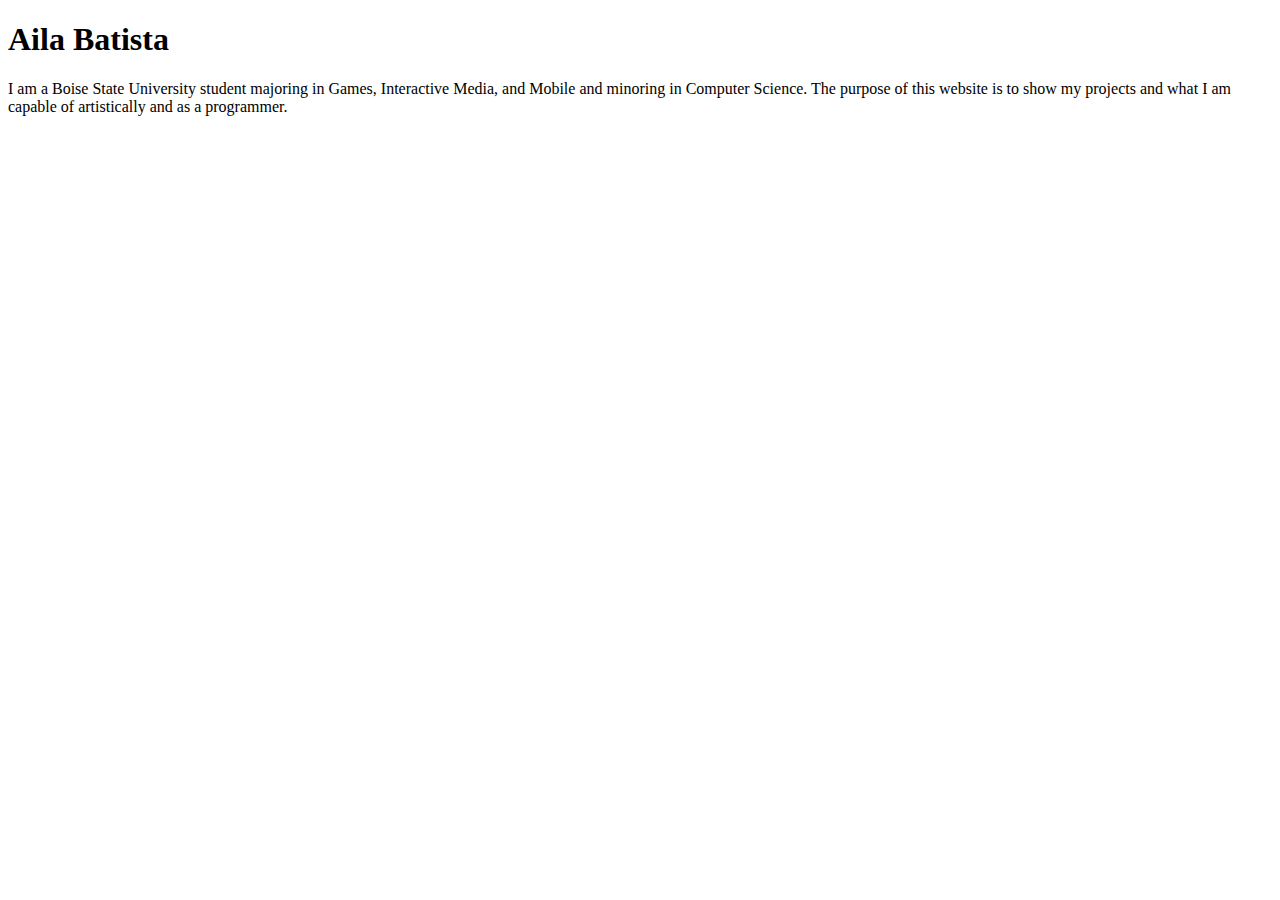
<file: index.html>
<!DOCTYPE html>
<html>
    <head>

    </head>
    <body>
        <h1>Aila Batista</h1>
        <p>I am a Boise State University student majoring in Games, Interactive Media, and Mobile
            and minoring in Computer Science. The purpose of this website is to show my projects 
            and what I am capable of artistically and as a programmer.</p>
    </body>
</html>
</file>
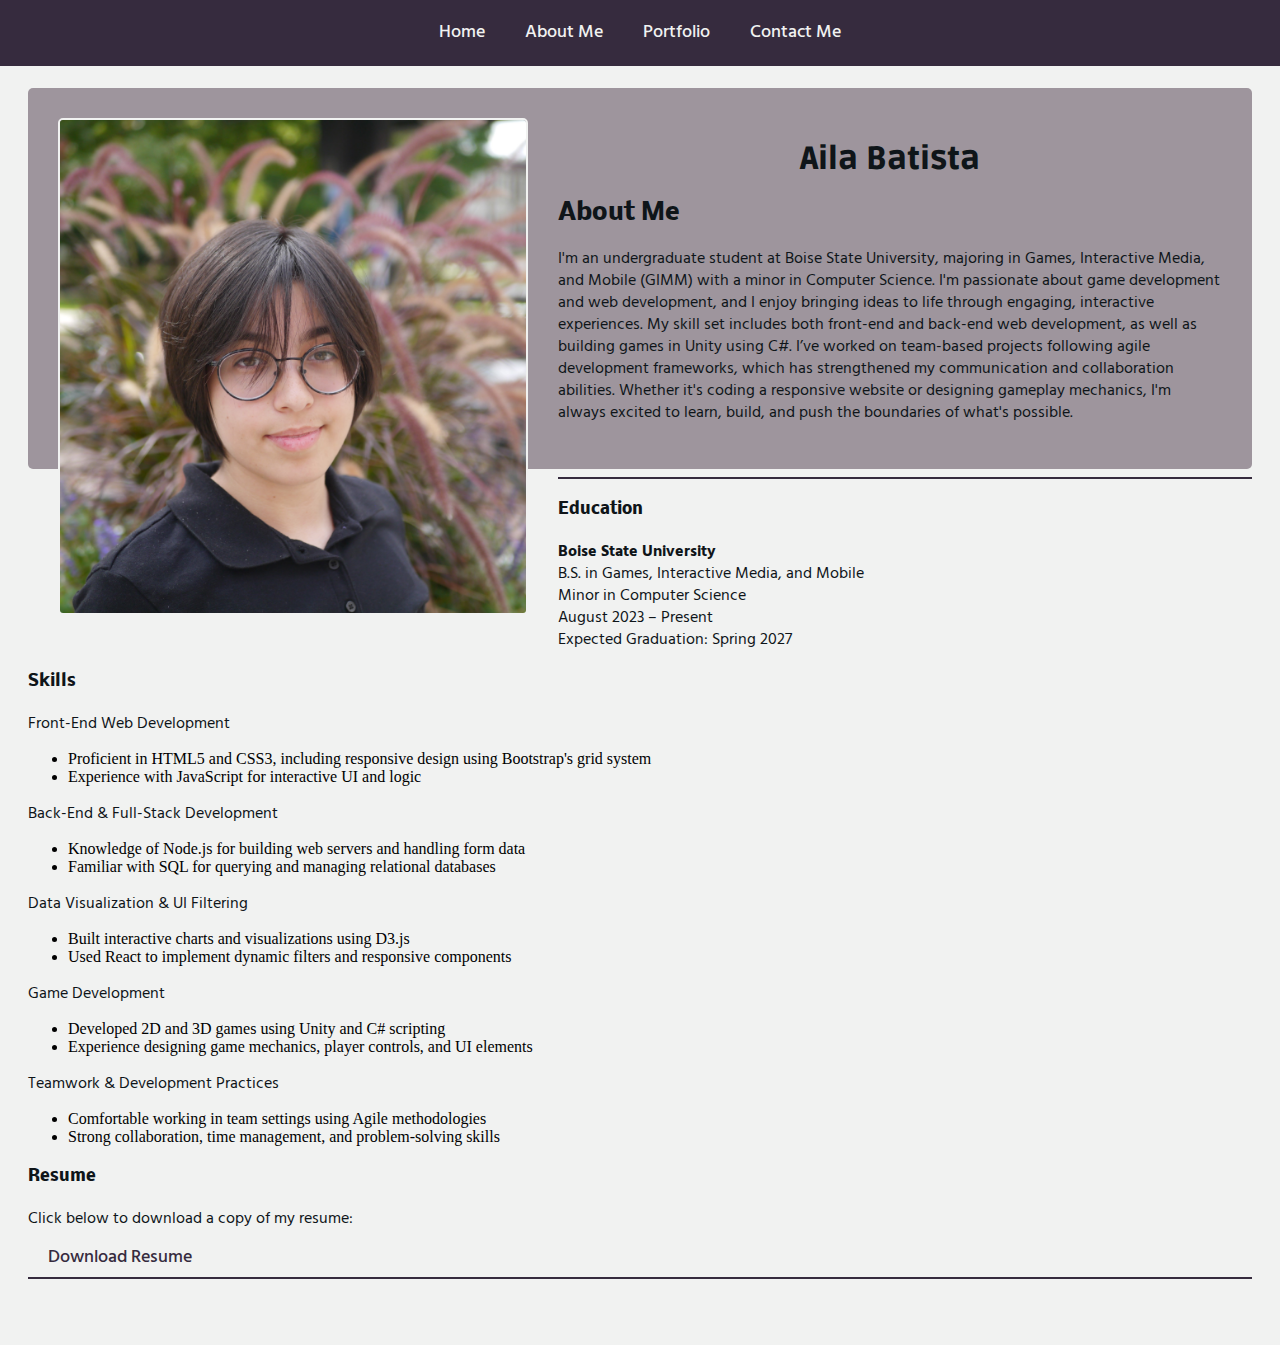
<file: aboutme.html>
<!DOCTYPE html>
<html>
    <head>
		<meta name='viewport' content='width=device-width, initial-scale=1' />
		<link rel="preconnect" href="https://fonts.googleapis.com">
		<link rel="preconnect" href="https://fonts.gstatic.com" crossorigin>
		<link href="https://fonts.googleapis.com/css2?family=Hind+Madurai:wght@300;400;500;600;700&family=Nobile:ital,wght@0,400;0,500;0,700;1,400;1,500;1,700&family=Ruda:wght@400..900&display=swap" rel="stylesheet">

		<link href="https://cdn.jsdelivr.net/npm/bootstrap@5.3.5/dist/css/bootstrap.min.css" rel="stylesheet" integrity="sha384-SgOJa3DmI69IUzQ2PVdRZhwQ+dy64/BUtbMJw1MZ8t5HZApcHrRKUc4W0kG879m7" crossorigin="anonymous">
		<script src="https://cdn.jsdelivr.net/npm/bootstrap@5.3.5/dist/js/bootstrap.bundle.min.js" integrity="sha384-k6d4wzSIapyDyv1kpU366/PK5hCdSbCRGRCMv+eplOQJWyd1fbcAu9OCUj5zNLiq" crossorigin="anonymous"></script>
		<link rel="stylesheet" href="style.css">
	</head>
    <body>
		<nav>
			
				<div class="navbar fixed-navbar">
					
		
					<a class="nav-link" href="index.html">Home</a>

					<a class="nav-link" href="aboutme.html">About Me</a>

					<a class="nav-link" href="portfolio.html">Portfolio</a>
		
					<a class="nav-link" href="contact.html">Contact Me</a>
				</div>
		
		</nav>

        <div class="container">
            <div class="row">
                <div id="about-me" class="col-12">
                    <img src="AilaBatista.jpg" alt="Aila Batista">
					<center><h1>Aila Batista</h1></center>
			 <h2>About Me</h2>
					<p>I'm an undergraduate student at Boise State University, majoring in Games, Interactive Media, and Mobile (GIMM) with a minor in Computer Science. I'm passionate about game development and web development, and I enjoy bringing ideas to life through engaging, interactive experiences.

						My skill set includes both front-end and back-end web development, as well as building games in Unity using C#. I’ve worked on team-based projects following agile development frameworks, which has strengthened my communication and collaboration abilities.
						
						Whether it's coding a responsive website or designing gameplay mechanics, I'm always excited to learn, build, and push the boundaries of what's possible.
					</p>
				</div>
            </div>
			<hr>
			<div class="row">
				<div class="col-12">
                   
                    <h4>Education</h4>
					<p>
						<strong>Boise State University</strong><br>
						B.S. in Games, Interactive Media, and Mobile<br>
						Minor in Computer Science<br>
						August 2023 – Present<br>
						Expected Graduation: Spring 2027
                    </p>
					<h4>Skills</h4>
					<p>Front-End Web Development</p>
					<ul>
						<li>Proficient in HTML5 and CSS3, including responsive design using Bootstrap's grid system</li>
						<li>Experience with JavaScript for interactive UI and logic</li>
					</ul>
					<p>Back-End & Full-Stack Development</p>
					<ul>
						<li>Knowledge of Node.js for building web servers and handling form data</li>
						<li>Familiar with SQL for querying and managing relational databases</li>
					</ul>
					<p>Data Visualization & UI Filtering</p>
					<ul>
						<li>Built interactive charts and visualizations using D3.js</li>
						<li>Used React to implement dynamic filters and responsive components</li>
					</ul>
					<p>Game Development</p>
					<ul>
						<li>Developed 2D and 3D games using Unity and C# scripting</li>
						<li>Experience designing game mechanics, player controls, and UI elements</li>
					</ul>
					<p>Teamwork & Development Practices</p>
					<ul>
						<li>Comfortable working in team settings using Agile methodologies</li>
						<li>Strong collaboration, time management, and problem-solving skills</li>
					</ul>
                    <h4>Resume</h4>
					<p>Click below to download a copy of my resume:</p>
					<a href="Aila_Batista_Resume.pdf" class="btn btn-dark" target="_blank">Download Resume</a>
                </div>
            </div>
			<div class="row">
				<div class="col-12">
                    
                </div>
            </div>
            <hr>
        </div>
    </body>
</html>
</file>
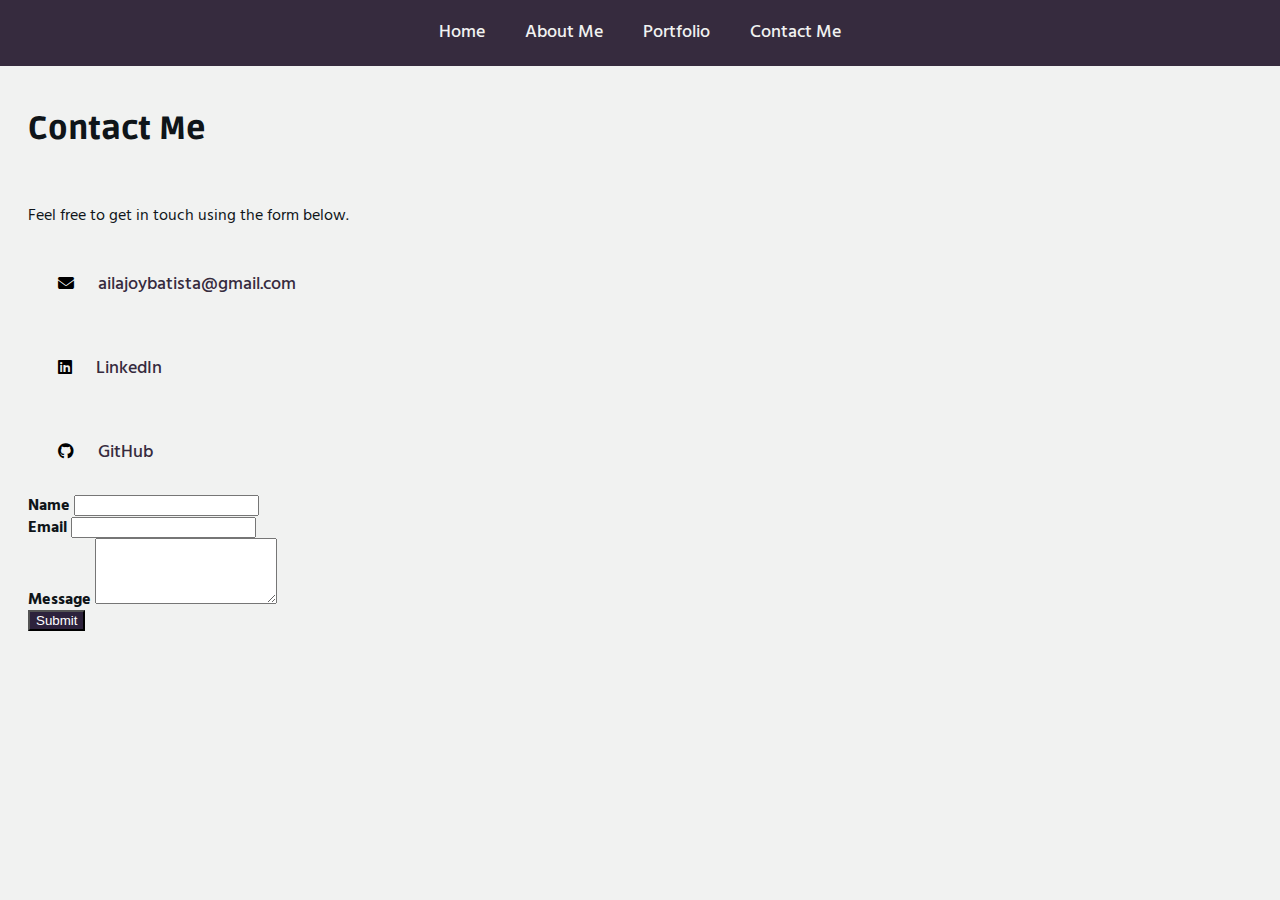
<file: contact.html>
<!DOCTYPE html>
<html>
    <head>
		<link href="https://cdn.jsdelivr.net/npm/bootstrap@5.3.5/dist/css/bootstrap.min.css" rel="stylesheet" integrity="sha384-SgOJa3DmI69IUzQ2PVdRZhwQ+dy64/BUtbMJw1MZ8t5HZApcHrRKUc4W0kG879m7" crossorigin="anonymous">
		<script src="https://cdn.jsdelivr.net/npm/bootstrap@5.3.5/dist/js/bootstrap.bundle.min.js" integrity="sha384-k6d4wzSIapyDyv1kpU366/PK5hCdSbCRGRCMv+eplOQJWyd1fbcAu9OCUj5zNLiq" crossorigin="anonymous"></script>
		<link rel="stylesheet" href="style.css">
        <link rel="stylesheet" href="https://cdnjs.cloudflare.com/ajax/libs/font-awesome/6.5.1/css/all.min.css">
	</head>
    <body>
		<nav>
			
            <div class="navbar fixed-navbar">
                
                <a class="nav-link" href="index.html">Home</a>

                <a class="nav-link" href="aboutme.html">About Me</a>

                <a class="nav-link" href="portfolio.html">Portfolio</a>
    
                <a class="nav-link" href="contact.html">Contact Me</a>
            </div>
    
        </nav>
        <div class="container">
            <div class="row">
                <div class="col-12 text-center">
                    <h1>Contact Me</h1> <br>
                    <p class="text-muted">Feel free to get in touch using the form below.</p>
                </div>
            </div>
            <div class="row">
                <div class="col-6">
                    <div class="row">
                        <div class="col-12 contact-info">
                            <i class="fa-solid fa-envelope"></i>
                            <a href="mailto:ailajoybatista@gmail.com">ailajoybatista@gmail.com</a>
                        </div>
                    </div>
                    <div class="row">
                        <div class="col-12 contact-info">
                            <i class="fa-brands fa-linkedin"></i>
                            <a href="https://www.linkedin.com/in/ailajoybatista">LinkedIn</a>
                        </div>
                    </div>
                    <div class="row">
                        <div class="col-12 contact-info">
                                <i class="fa-brands fa-github"></i>
                                <a href="https://github.com/GrsyMnWsl">GitHub</a>
                        </div>  
                    </div>
                </div>
                <div class="col-6 text-center">
                     <!-- Contact Form -->
                    <div class="contact-form text-start">
                        <form>
                        <div class="mb-3">
                            <label for="name" class="form-label">Name</label>
                            <input type="text" class="form-control" id="name" required />
                        </div>
                        <div class="mb-3">
                            <label for="email" class="form-label">Email</label>
                            <input type="email" class="form-control" id="email" required />
                        </div>
                        <div class="mb-3">
                            <label for="message" class="form-label">Message</label>
                            <textarea class="form-control" id="message" rows="4" required></textarea>
                        </div>
                        <button type="submit" class="btn btn-purple">Submit</button>
                        </form>
                    </div>
                    </div>
                </div>

            </div>
        </div>
    </div>
    </body>
</html>
</file>
<file: style.css>
@import url('https://fonts.googleapis.com/css2?family=Hind+Madurai:wght@300;400;500;600;700&family=Nobile:ital,wght@0,400;0,500;0,700;1,400;1,500;1,700&family=Ruda:wght@400..900&display=swap');

body {
	background-color: #F1F2F1;
  padding: 80px 20px 50px;
}
h1{
	color: #0F1519; 
  font-family: Ruda;
  font-weight: 900;
}
h2, h4 {
  color: #0F1519; 
  font-family: Nobile;

}
p {
  color: #0F1519; 
  font-family: Hind Madurai;
}
hr {
  border: 1px solid #362B3E;
}
#about-me {
  background-color: #9E959D;
  padding: 30px;
  border-radius: 5px;
}
#about-me img {
    max-width: 40%;
    max-height: 40%x;
    float: left;
	  margin-right: 30px;
    margin-bottom: 20px;
    border: 2px solid #F1F2F1;
    border-radius: 5px;
}
.navbar {
  display: flex;
  justify-content: center;
  background-color: #362B3E;
  padding: 20px 0;
}

.fixed-navbar {
  position: fixed;
  top: 0;
  left: 0;
  right: 0;
  z-index: 1000;
}

a {
  color: #362B3E;
  text-decoration: none;
  margin: 0 20px;
  font-size: 1.1rem;
  font-family: Hind Madurai;
  font-weight: 500;
  transition: color 0.3s, border-bottom 0.3s;
  border-bottom: 2px solid transparent;
}

.navbar a {
  color: #F1F2F1;
  text-decoration: none;
  margin: 0 20px;
  font-size: 1.1rem;
  font-family: Hind Madurai;
  font-weight: 500;
  transition: color 0.3s, border-bottom 0.3s;
  border-bottom: 2px solid transparent;
}

.navbar a:hover {
  color: #EA9010;
  border-bottom: 2px solid #EA9010;
}
#about-me ul {
  padding-left: 20px; /* Add indentation to the list */
  margin-top: 0; /* Remove extra margin above the list */
}

#about-me h4 {
  padding-top: 10px;
}
.contact-form {
  flex: 1;
  min-width: 300px;
}
.btn-purple {
  background-color: #2d223c;
  color: white;
}
label {
  font-weight: bold;
  color: #0F1519; 
  font-family: Hind Madurai;
}
.contact-info {
  padding: 30px;
}
</file>
